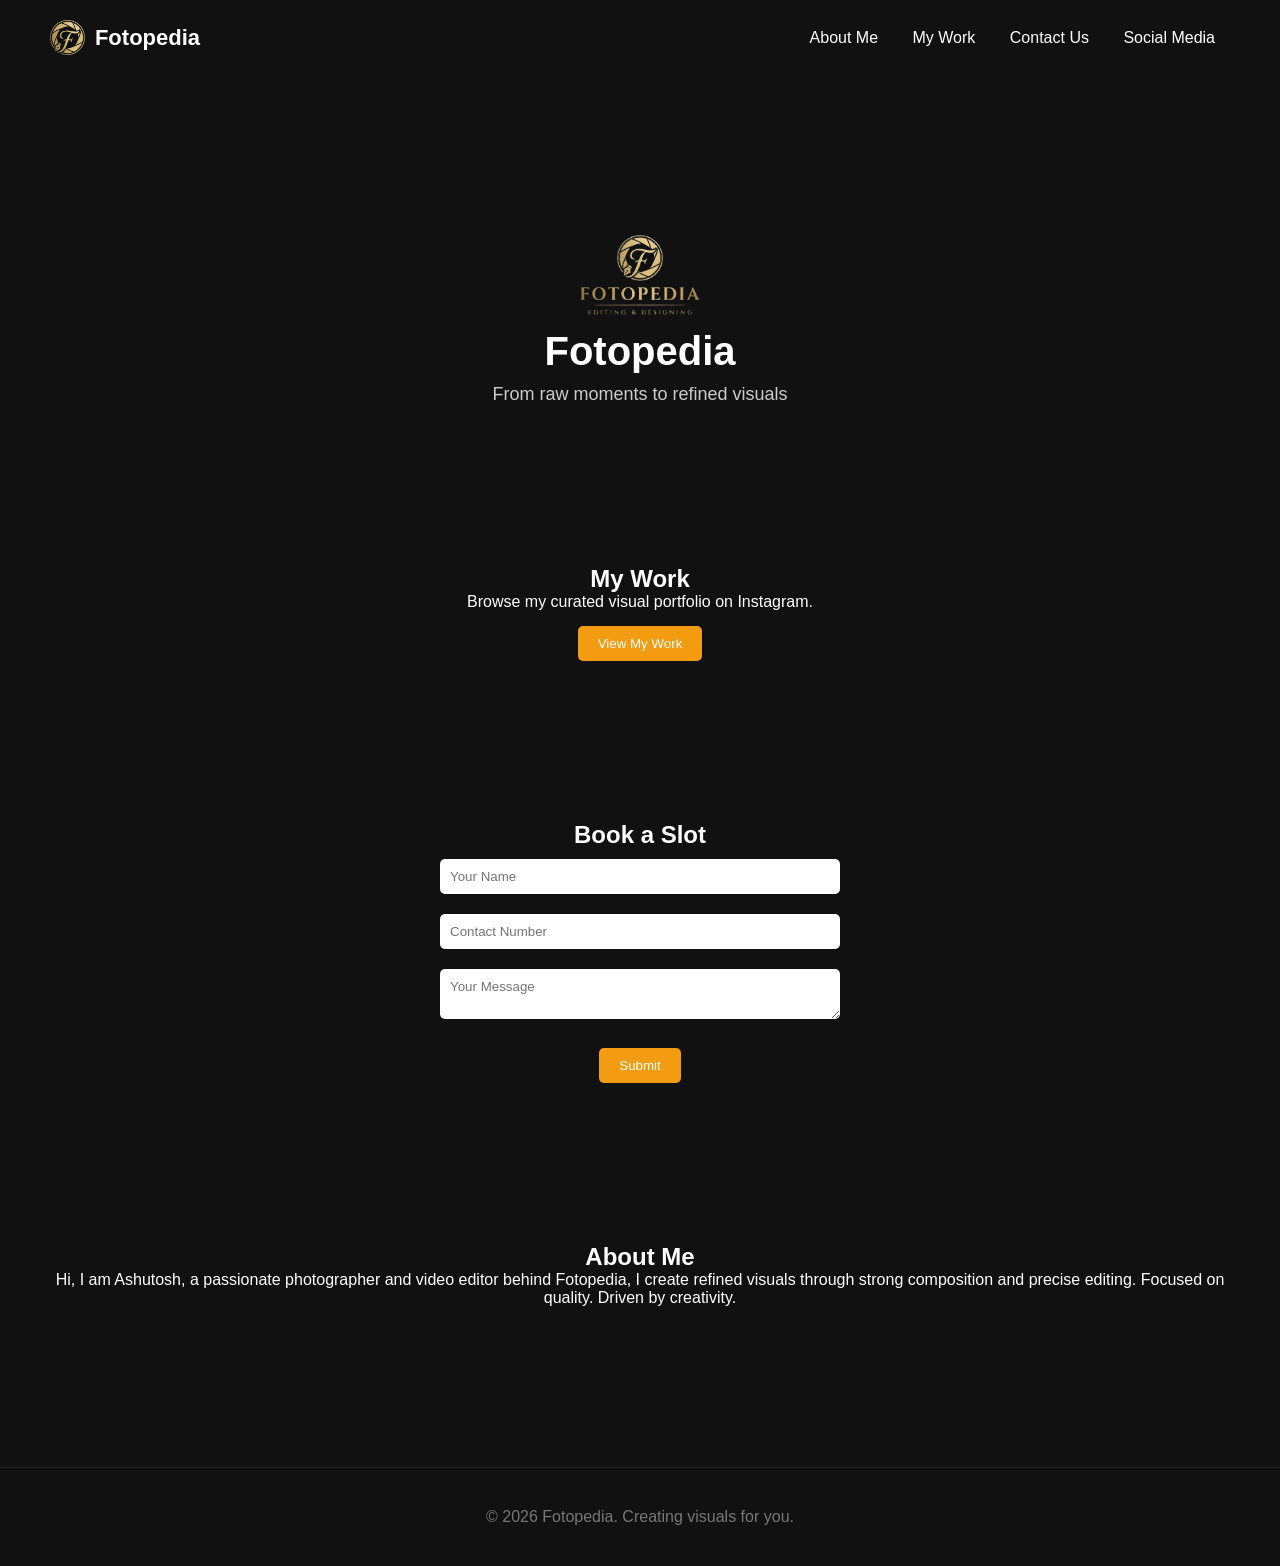
<file: index.html>
<!DOCTYPE html>
<html lang="en">
<head>
    <meta charset="UTF-8">
    <title>Fotopedia</title>
    <meta name="viewport" content="width=device-width, initial-scale=1.0">
    <link rel="stylesheet" href="fotopedia.css">
</head>
<body>

<header>
    <div class="logo">
        <img src="fotopedia1.png.png" alt="Camera Logo">
        <span>Fotopedia</span>
    </div>

    <nav>
        <a href="#about">About Me</a>
        <a href="#work">My Work</a>
        <a href="#contact">Contact Us</a>
        <a href="https://www.instagram.com/ashutosh_charpe/" target="_blank">Social Media</a>
    </nav>
</header>

<section class="hero">
    <img src="fotopedia2.png.png" alt="Camera Logo" class="center-logo">
    <h1>Fotopedia</h1>
    <p class="quote">From raw moments to refined visuals</p>
</section>

<section id="work">
    <h2>My Work</h2>
    <p>Browse my curated visual portfolio on Instagram.</p>
    <a href="https://www.instagram.com/ashutosh_charpe/" target="_blank">
        <button>View My Work</button>
    </a>
</section>

<section id="contact">
    <h2>Book a Slot</h2>
    <form
        action="https://formsubmit.co/ashutoshcharpe.mp4@gmail.com" method="Post">
        <input type="hidden" name="_captcha" value="false">
        <input type="text" name="name" placeholder="Your Name" required>
        <input type="text" name="contact" placeholder="Contact Number" required>
        <textarea name="message" placeholder="Your Message"></textarea>
        <button type="submit">Submit</button>
    </form>
</section>

<section id="about">
    <h2>About Me</h2>
    <p>
        Hi, I am Ashutosh, a passionate photographer and video editor behind Fotopedia,
        I create refined visuals through strong composition and precise editing.
        Focused on quality. Driven by creativity.
</section>

  <!-- Footer -->
  <footer class="footer">
    <div class="container">
      <p>© 2026 Fotopedia. Creating visuals for you.</p>
    </div>
  </footer>

</body>
</html>
</file>
<file: fotopedia.css>
* {
    margin: 0;
    padding: 0;
    box-sizing: border-box;
    font-family: Arial, sans-serif;
}

body {
    background-color: #111;
    color: white;
    scroll-behavior: smooth;
}

/* HEADER */
header {
    display: flex;
    justify-content: space-between;
    align-items: center;
    padding: 20px 50px;
}

.logo {
    display: flex;
    align-items: center;
    font-size: 22px;
    font-weight: bold;
}

.logo img {
    height: 35px;
    margin-right: 10px;
}

/* NAVIGATION */
nav a {
    margin: 0 15px;
    text-decoration: none;
    color: white;
    font-size: 16px;
    transition: 0.3s;
}

nav a:hover {
    color: #f39c12;
}

/* HERO SECTION */
.hero {
    text-align: center;
    margin-top: 80px;
}

.center-logo {
    height: 80px;
    margin-bottom: 10px;
}

.hero h1 {
    font-size: 40px;
    margin-bottom: 10px;
}

.quote {
    font-size: 18px;
    color: #ccc;
    margin-top: 5px;   /* Reduced gap */
}

/* SECTIONS */
section {
    padding: 80px 50px;
    text-align: center;
}

button {
    padding: 10px 20px;
    background: #f39c12;
    border: none;
    color: white;
    cursor: pointer;
    border-radius: 5px;
    margin-top: 15px;
}

button:hover {
    background: #e67e22;
}

form {
    max-width: 400px;
    margin: auto;
}

input, textarea {
    width: 100%;
    padding: 10px;
    margin: 10px 0;
    border-radius: 5px;
    border: none;
}
/* Footer */
.footer {
  padding: 40px 0;
  text-align: center;
  border-top: 1px solid #222;
  margin-top: 80px;
  color: #777;
}
</file>
